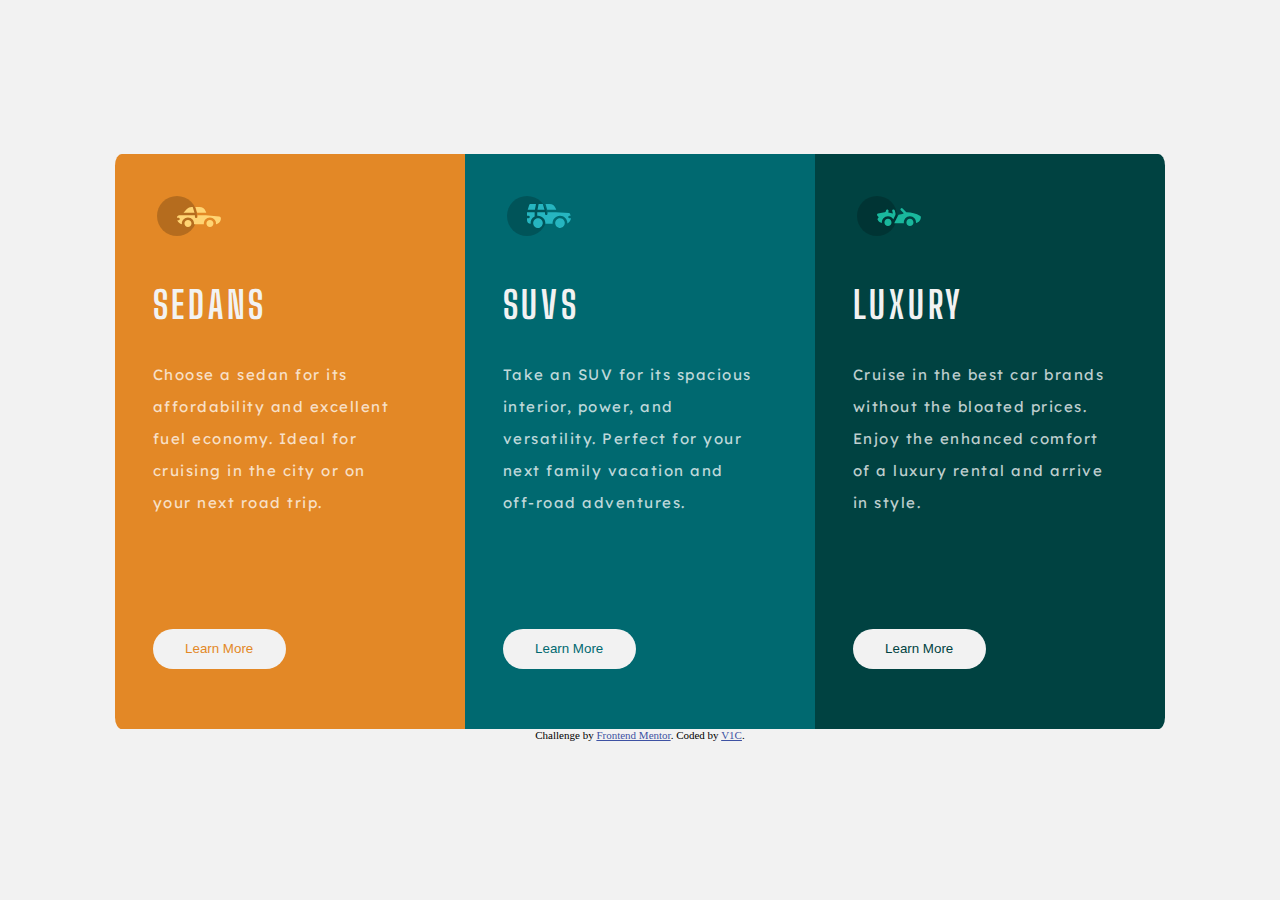
<file: index.html>
<!DOCTYPE html>
<html lang="en">
<head>
  <meta charset="UTF-8">
  <meta name="viewport" content="width=device-width, initial-scale=1.0"> <!-- displays site properly based on user's device -->

  <link rel="icon" type="image/png" sizes="32x32" href="./images/favicon-32x32.png">
  <link rel="stylesheet" href="css/styles.css">
  <link href='https://fonts.googleapis.com/css?family=Big Shoulders Display' rel='stylesheet'>
  <link href='https://fonts.googleapis.com/css?family=Lexend Deca' rel='stylesheet'>

  <title>Frontend Mentor | 3-column preview card component</title>

  <!-- Feel free to remove these styles or customise in your own stylesheet 👍 -->
  <style>
    .attribution { font-size: 11px; text-align: center; }
    .attribution a { color: hsl(228, 45%, 44%); }
  </style>
</head>
<body>
  <!-- flex container start -->
  <div class="container">
<!-- row start -->
   <div class="row"> 
   <div class="column">
  <div class="models" id="sedans">
    <img src="images/icon-sedans.svg" alt="sedans">
    <div class="test">
    <h2>SEDANS</h2>
    <br>
    <p>Choose a sedan for its <br class="mobile-br"> 
      affordability and excellent <br class="mobile-br">
      fuel economy. Ideal for <br class="mobile-br">
      cruising in the city or on <br class="mobile-br">
      your next road trip.</p>   
    <br>
    <div>
      <button class="button" id="sedans-button">Learn More</button>
    </div>
  </div>
  </div>
  </div>
   
  <div class="column">
  <div id="suvs" class="models">
    <img src="images/icon-suvs.svg" alt="suvs">
    <div class="test">
    <h2>SUVS</h2>
    <br>
    <p>Take an SUV for its spacious <br class="mobile-br">
      interior, power, and <br class="mobile-br">
      versatility. Perfect for your <br class="mobile-br"> 
      next family vacation and <br class="mobile-br">
      off-road adventures.</p>
    <br>
    <div>      
      <button class="button" id="suv-button">Learn More</button>
    </div>
    </div>
  </div>
  </div>

  <div class="column">
  <div id="luxury" class="models">
    <img src="images/icon-luxury.svg" alt="luxury">
    <div class="test">
    <h2>LUXURY</h2>
    <br>
    <p>Cruise in the best car brands <br class="mobile-br">
       without the bloated prices. <br>
       Enjoy the enhanced comfort <br >
       of a luxury rental and arrive <br class="mobile-br">
       in style.</p>
    <div>
      <br>
      <button class="button" id="lux-button">Learn More</button>
    </div>
    </div>  
  </div> 
  </div>

</div>
<!-- row end -->
  </div>
  <!-- flex container end -->
  
  <div class="attribution">
    Challenge by <a href="https://www.frontendmentor.io?ref=challenge" target="_blank">Frontend Mentor</a>. 
    Coded by <a href="#">V1C</a>.
  </div>
</body>
</html>
</file>
<file: css/styles.css>
* {
    margin: 0;
    padding: 0;
}
body {
    Font-size: 15px;
    background-color: hsl(0, 0%, 95%);
}
.container {
    margin: 12% auto auto;


}
.test { 
    margin-left: 2.5em;
    height: 28em;

}
#sedans {
    background-color: hsl(31, 77%, 52%);
    border-top-left-radius: 2%;
    border-bottom-left-radius: 2%;
}
#suvs {
    background-color: hsl(184, 100%, 22%);
    
}
#luxury {
    background-color: hsl(179, 100%, 13%);
    border-top-right-radius: 2%;
    border-bottom-right-radius: 2%;
}
.models {
    height: 575px;

}
.row {
    display: flex;
    flex-direction: row;
    flex-wrap: wrap;
    justify-content: center;
    width: 100%;
  }
  
  .column {
    display: flex;
    flex-direction: column;
    flex-wrap: wrap;
    /* flex-basis: auto; */
    width: 350px;
    /* flex: 1; */
 }

 .button {
    padding: 10px 20px;
    text-align: center;
    text-decoration: none;
    display: inline-block;
    margin-top: 7em;
    cursor: pointer;
    border-radius: 20px;
    width: 10em;
    height: 3em;
 }

 .models img {
     padding: 12%;
 }
 #sedans-button {
     color: hsl(31, 77%, 52%);
     background-color: hsl(0, 0%, 95%);
     border-color: transparent;
 }
 #sedans-button:hover{
     background-color: hsl(31, 77%, 52%) ;
     color:hsl(0, 0%, 95%) ;
     border-color: white;
     
 }
  #suv-button {
    color: hsl(184, 100%, 22%);
    background-color: hsl(0, 0%, 95%);
    border-color: transparent;
  }
  #suv-button:hover{
    background-color: hsl(184, 100%, 22%) ;
    color:hsl(0, 0%, 95%) ;
    border-color: white;
    
}
  #lux-button {
    color: hsl(179, 100%, 13%);
    background-color: hsl(0, 0%, 95%);
    border-color: transparent;
  }
  #lux-button:hover{
    background-color: hsl(179, 100%, 13%) ;
    color:hsl(0, 0%, 95%) ;
    border-color: white;
    
}

  h2 {
      font-family: 'Big Shoulders Display';
      font-style: normal;
      font-weight: 700;
      letter-spacing: 0.1em;
      font-size: 2.5em;
      color: hsl(0, 0%, 95%);
  }
  p {
    color: hsla(0, 0%, 100%, 0.75);
    font-family: 'Lexend Deca';
    font-size: 15px;
    font-weight: 400;
    letter-spacing: 0.1em;
    line-height: 32px;
    margin-top: 1em;
  }

  /* MEDIA QUERIES */
  @media screen and (max-width: 800px) {
    #sedans {
        border-top-left-radius: 2%;
        border-top-right-radius: 2%;
        border-bottom-left-radius: 0;
        border-bottom-right-radius: 0;
        border-color: transparent;
    }
    #luxury {
        border-top-left-radius: 0;
        border-top-right-radius: 0;
        border-bottom-left-radius: 2%;
        border-bottom-right-radius: 2%;
        border-color: transparent;
    }
    .container {
        margin: 15% 5%;
    
    
    }
    .models{
        height: 475px;
    }
    .test { 
        margin: 0 1.7em;

    
    }
    .mobile-br {
        display: none;
    }
    p {
        text-align:left;
    }
    .button{
        margin-top: 1em;
    }
}   
@media screen and (min-height: 1800px) {
    .container {
        margin-top: 40%;
    }
}
  /* @media screen and (max-width: 800px) {
    #luxury {
        border-top-left-radius: 0;
        border-top-right-radius: 0;
        border-bottom-left-radius: 2%;
        border-bottom-right-radius: 2%;
        border-color: transparent;
    }

} */
/* IPAD PRO */
@media screen and (min-width: 1024px) and (min-height: 1366px) {
    .container {
        width: 1000px;
        margin-top: 30%;
    }
    .column {
        flex: 1;
    }
}
/* IPAD */
@media screen and (min-width: 1024px) and (max-height: 768px) {
    .container {
        width: 1000px;
        margin-top: 10%;
    }
    .column {
        flex: 1;
    }
}
</file>
